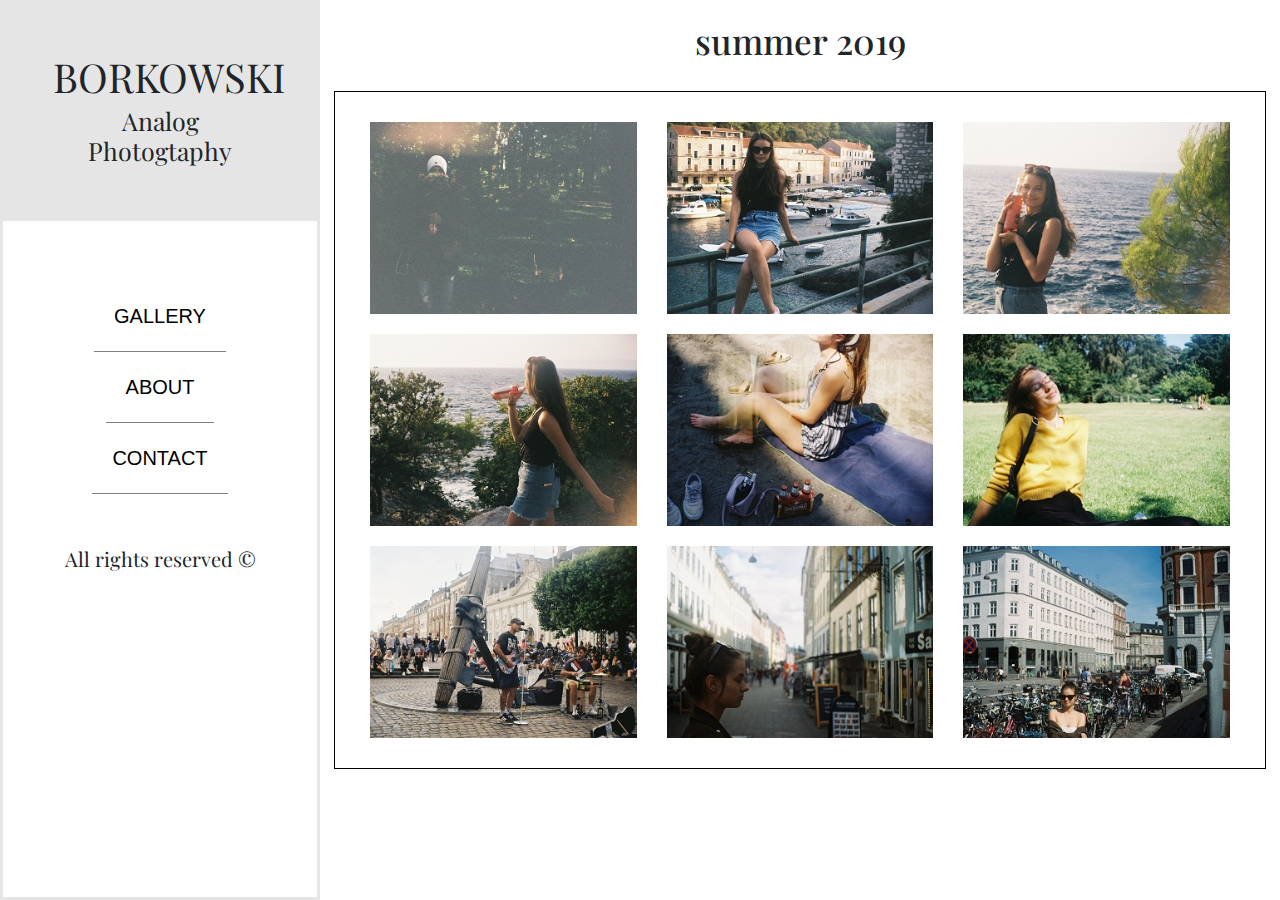
<file: index.html>
<!DOCTYPE html>
<html lang="en">

<head>
    <meta charset="UTF-8">
    <meta name="viewport" content="width=device-width, initial-scale=1.0">
    <meta http-equiv="X-UA-Compatible" content="ie=edge">
    <link rel="stylesheet" href="https://stackpath.bootstrapcdn.com/bootstrap/4.4.1/css/bootstrap.min.css"
        integrity="sha384-Vkoo8x4CGsO3+Hhxv8T/Q5PaXtkKtu6ug5TOeNV6gBiFeWPGFN9MuhOf23Q9Ifjh" crossorigin="anonymous">
    <link href="https://fonts.googleapis.com/css?family=Playfair+Display:400,700&display=swap" rel="stylesheet">
    <link rel="stylesheet" href="hamburgers.min.css">
    <link rel="stylesheet" href="dist/css/lightbox.min.css">
    <link rel="stylesheet" href="styles.css">

    <title>Gallery</title>
</head>

<body>

    <div class='loader-wrapper'>
        <span class="loader"><span class="loader-inner"></span></span>
    </div>

    <aside>
        <div class="text">
            <h1>Borkowski</h1>
            <h2>Analog Photogtaphy</h2>
        </div>
        <nav>
            <ul>
                <li><a href="index.html">Gallery</a></li>
                <li><a href="about.html">About</a></li>
                <li><a href="contact.html">Contact</a></li>
            </ul>
        </nav>
        <footer>
            <p>All rights reserved &copy</p>
        </footer>
    </aside>

    <button class="hamburger hamburger--elastic" type="button">
        <span class="hamburger-box">
            <span class="hamburger-inner"></span>
        </span>
    </button>




    <main>
        <section class="summer_2019">

            <h1>summer 2019</h1>



            <div class="container">

                <div class="row">
                    <div class="col-sm-6 col-lg-4 my-3 ">
                        <a href="img/1.JPG" data-lightbox="summer_2019"><img src="img/1_thumbnail.JPG"
                                alt="zdjecie pierwsze"></a>

                    </div>

                    <div class="col-sm-6 col-lg-4 my-3 ">
                        <a href="img/2.JPG" data-lightbox="summer_2019"><img src="img/2_thumbnail.JPG"
                                alt="zdjecie drugie"></a>

                    </div>

                    <div class="col-sm-6 col-lg-4 my-3 ">
                        <a href="img/3.JPG" data-lightbox="summer_2019"><img src="img/3_thumbnail.JPG"
                                alt="zdjecie trzecie"></a>

                    </div>

                    <div class="col-sm-6 col-lg-4 my-3 ">
                        <a href="img/4.JPG" data-lightbox="summer_2019"><img src="img/4_thumbnail.JPG"
                                alt="zdjecie czwarte"></a>

                    </div>


                    <div class="col-sm-6 col-lg-4 my-3 ">
                        <a href="img/6.JPG" data-lightbox="summer_2019"><img src="img/6_thumbnail.JPG"
                                alt="zdjecie szoste"></a>

                    </div>

                    <div class="col-sm-6 col-lg-4 my-3 ">
                        <a href="img/7.JPG" data-lightbox="summer_2019"><img src="img/7_thumbnail.JPG"
                                alt="zdjecie siodme"></a>

                    </div>

                    <div class="col-sm-6 col-lg-4 my-3 ">
                        <a href="img/8.JPG" data-lightbox="summer_2019"><img src="img/8_thumbnail.JPG"
                                alt="zdjecie osme"></a>

                    </div>


                    <div class="col-sm-6 col-lg-4 my-3 ">
                        <a href="img/9.JPG" data-lightbox="summer_2019"><img src="img/9_thumbnail.JPG"
                                alt="zdjecie dziewiate"></a>

                    </div>

                    <div class="col-sm-6 col-lg-4 my-3 ">
                        <a href="img/10.JPG" data-lightbox="summer_2019"><img src="img/10_thumbnail.JPG"
                                alt="zdjecie dziesiate"></a>

                    </div>


                </div>
            </div>

        </section>



    </main>


    <script src="https://code.jquery.com/jquery-3.4.1.slim.min.js"
        integrity="sha384-J6qa4849blE2+poT4WnyKhv5vZF5SrPo0iEjwBvKU7imGFAV0wwj1yYfoRSJoZ+n" crossorigin="anonymous">
    </script>
    <script src="https://cdn.jsdelivr.net/npm/popper.js@1.16.0/dist/umd/popper.min.js"
        integrity="sha384-Q6E9RHvbIyZFJoft+2mJbHaEWldlvI9IOYy5n3zV9zzTtmI3UksdQRVvoxMfooAo" crossorigin="anonymous">
    </script>
    <script src="https://stackpath.bootstrapcdn.com/bootstrap/4.4.1/js/bootstrap.min.js"
        integrity="sha384-wfSDF2E50Y2D1uUdj0O3uMBJnjuUD4Ih7YwaYd1iqfktj0Uod8GCExl3Og8ifwB6" crossorigin="anonymous">
    </script>
    <script src="dist/js/lightbox-plus-jquery.min.js"></script>

    <script src="script.js"></script>
</body>

</html>
</file>
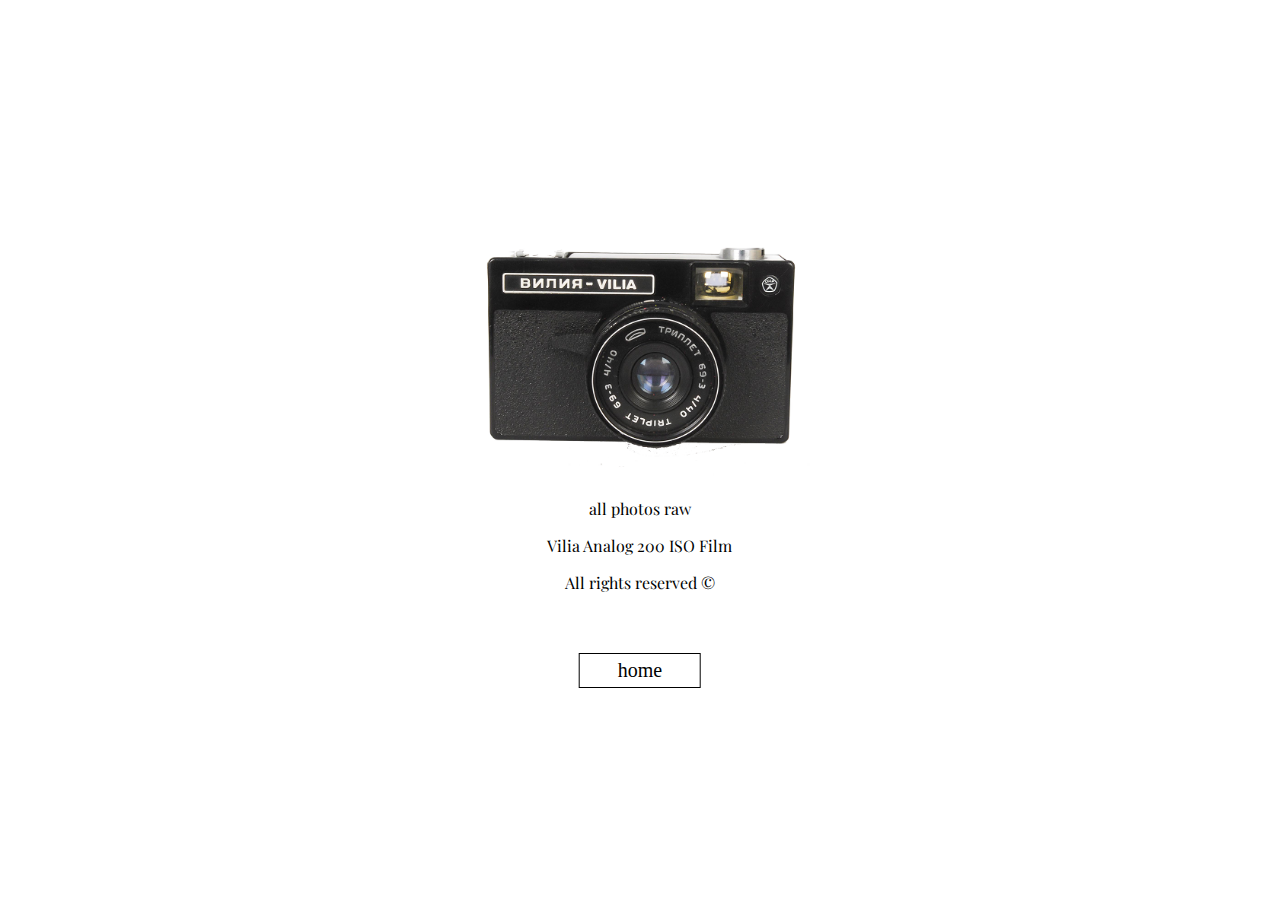
<file: about.html>
<!DOCTYPE html>
<html lang="en">

<head>
    <meta charset="UTF-8">
    <meta name="viewport" content="width=device-width, initial-scale=1.0">
    <meta http-equiv="X-UA-Compatible" content="ie=edge">
    <link href="https://fonts.googleapis.com/css?family=Playfair+Display:400,700&display=swap" rel="stylesheet">
    <title>About</title>
</head>

<style>
    .about {
        position: absolute;
        top: 50%;
        left: 50%;
        transform: translate(-50%, -50%);
    }

    .about img {
        height: 30vh;
        display: block;
        margin: 0 auto;
    }

    .about p {
        text-align: center;
        font-family: 'Playfair Display', serif;

    }


    .about a {
        border: 1px solid black;
        font-size: 20px;
        padding: 5px 10px;
        background-color: transparent;
        text-align: center;
        text-decoration: none;
        color: black;
        display: block;
        width: 100px;
        margin: 0 auto;
        margin-top: 60px;
        position: relative;
        transition: .5s;
        overflow: hidden;
    }

    a::before {
        content: "";
        width: 122px;
        height: 100%;
        background-color: black;
        position: absolute;
        bottom: 0;
        left: -102%;
        transition: .5s;
        z-index: -1;
    }

    a:hover::before {
        left: 0;
    }

    a:hover {
        color: white;
    }
</style>

<body>
    <div class="about">
        <img src="img/vilia.png" alt="aparat">
        <p>all photos raw</p>
        <p>Vilia Analog 200 ISO Film</p>
        <p>All rights reserved &copy</p>
        <a href="index.html">home</a>
    </div>
</body>

</html>
</file>
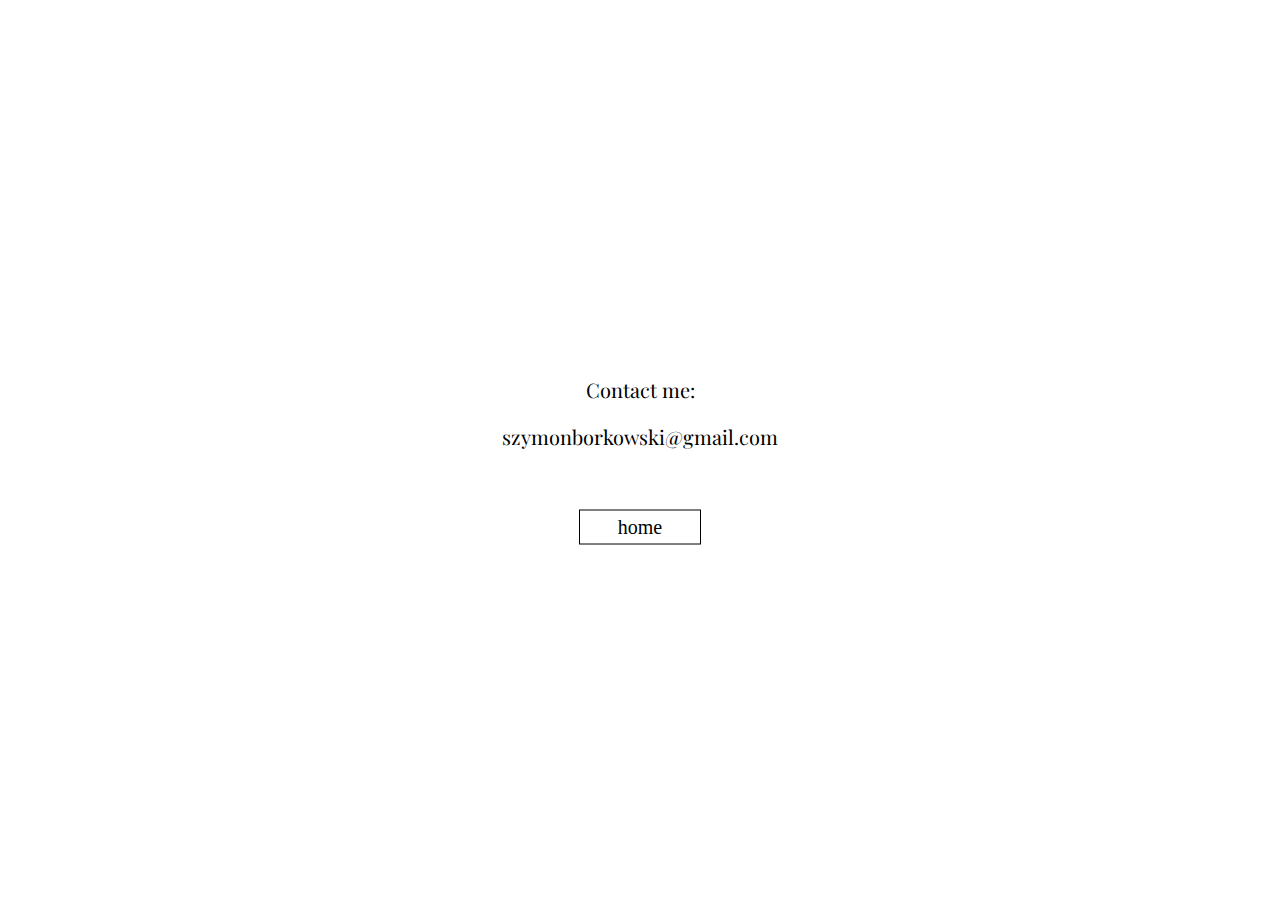
<file: contact.html>
<!DOCTYPE html>
<html lang="en">

<head>
    <meta charset="UTF-8">
    <meta name="viewport" content="width=device-width, initial-scale=1.0">
    <meta http-equiv="X-UA-Compatible" content="ie=edge">
    <link href="https://fonts.googleapis.com/css?family=Playfair+Display:400,700&display=swap" rel="stylesheet">
    <title>Contact</title>
</head>
<style>
    .contact {
        position: absolute;
        top: 50%;
        left: 50%;
        transform: translate(-50%, -50%);
    }

    p {
        text-align: center;
        font-family: 'Playfair Display', serif;
        font-size: 20px;
    }

    .contact a {

        font-size: 20px;
        padding: 5px 10px;
        background-color: transparent;
        text-align: center;
        text-decoration: none;
        color: black;
        display: block;
        width: 100px;
        margin: 0 auto;
        margin-top: 60px;
        position: relative;
        transition: .5s;
        overflow: hidden;
        border: 1px solid black;
    }

    a::before {
        content: "";
        width: 122px;
        height: 100%;
        background-color: black;
        position: absolute;
        bottom: 0;
        left: -102%;
        transition: .5s;
        z-index: -1;
    }

    a:hover::before {
        left: 0;
    }

    a:hover {
        color: white;
    }
</style>

<body>
    <div class="contact">
        <p>Contact me:</p>
        <p>szymonborkowski@gmail.com</p>
        <a href="index.html">home</a>
    </div>



</body>

</html>
</file>
<file: styles.css>
* {
    margin: 0;
    padding: 0;
    box-sizing: border-box;
}

html {

    font-size: 10px;
}

body {
    min-height: 100vh;

}

/* loader */
.loader-wrapper {
    background-color: #242F3F;
    position: absolute;
    top: 0;
    left: 0;
    display: flex;
    justify-content: center;
    align-items: center;
    width: 100%;
    height: 100%;
    z-index: 2;

}

.loader {
    display: inline-block;
    width: 30px;
    height: 30px;
    position: relative;
    border: 4px solid #Fff;
    animation: loader 2s infinite ease;
}

.loader-inner {
    vertical-align: top;
    display: inline-block;
    width: 100%;
    background-color: #fff;
    animation: loader-inner 2s infinite ease-in;
}

@keyframes loader {
    0% {
        transform: rotate(0deg);
    }

    25% {
        transform: rotate(180deg);
    }

    50% {
        transform: rotate(180deg);
    }

    75% {
        transform: rotate(360deg);
    }

    100% {
        transform: rotate(360deg);
    }
}

@keyframes loader-inner {
    0% {
        height: 0%;
    }

    25% {
        height: 0%;
    }

    50% {
        height: 100%;
    }

    75% {
        height: 100%;
    }

    100% {
        height: 0%;
    }
}

/* aside  */
aside {
    position: fixed;
    top: 0;
    left: 0;
    width: 25%;
    height: 100vh;
    background-color: #fff;
    border: 3px solid rgba(0, 0, 0, 0.1);
    overflow: hidden;
}

aside .text {
    padding: 50px;
    text-align: center;
    font-family: 'Playfair Display', serif;
    background-color: rgba(0, 0, 0, 0.1);



}

aside .text h1 {
    font-size: 5rem;
    font-weight: 100;
    text-transform: uppercase;
}

aside .text h2 {
    font-size: 3rem;
    font-weight: 100;

}

aside nav {
    margin-top: 100px;
}

aside nav ul {
    list-style: none;
    display: flex;
    flex-direction: column;
    align-items: center;
}

aside nav ul li {


    position: relative;
    margin: 20px;
    overflow: hidden;
    border-bottom: 1px solid grey;
}

aside nav ul li a {
    display: block;
    padding: 20px;

}


aside nav ul li a::after {
    content: '';
    position: absolute;
    left: -100%;
    bottom: 0;
    width: 100%;
    height: 3px;
    background-color: black;
    transition: .5s;
}

aside nav ul li a:hover::after {
    left: 0;
}

aside nav ul li a:hover {
    color: black;
    text-decoration: none;

}




aside nav ul li a {
    text-decoration: none;
    font-size: 2rem;
    color: black;
    text-transform: uppercase;
}

aside footer p {
    text-align: center;
    margin-top: 50px;
    font-size: 2rem;
    font-family: 'Playfair Display', serif;
}

main {
    width: 75%;
    position: absolute;
    top: 0;
    right: 0;
}

img {
    width: 100%;
    transition: .2s;
}

.container {
    margin: 0 auto;
    padding: 3%;
}

img:hover {
    box-shadow: 0 0 10px black;
    transform: scale(1.05);
    cursor: pointer;
}

.hamburger {
    display: none;
    position: fixed;
    z-index: 1;
    top: 20px;
    left: 20px;

}

section {
    font-family: 'Playfair Display', serif;

}

section h1 {
    font-size: 3.5rem;
    text-align: center;
    margin-bottom: 0;
    margin-top: 20px;

}

.row {
    border: 1px solid black;
    padding: 20px;
}


@media (max-width:1400px) {

    aside nav ul li {

        margin: 0;

    }

    aside .text h1 {
        font-size: 4rem;

    }

    aside .text h2 {
        font-size: 2.5rem;


    }

    aside nav {
        margin-top: 60px;
    }
}

@media (max-width:1200px) {
    aside {
        width: 32%;
    }

    main {
        width: 68%;
    }

    .row {
        margin: 10px;
    }

}

@media (orientation:landscape) and (max-width:830px) {
    aside {
        height: 60vh;
        width: 100%;
        top: -60vh;
        left: 0;
        transition: 1s;
        z-index: 1;

    }


    aside.active {
        top: 0;

    }

    aside .text {
        padding: 20px;
    }

    aside .text h1 {
        font-size: 2.2rem;
    }

    aside .text h2 {
        font-size: 1.4rem;
    }

    aside nav {
        margin-top: 20px;
    }

    aside nav ul li a {
        font-size: 1.4rem;
    }

    main {
        width: 100%
    }

    .hamburger {
        display: block;
    }
}

@media (orientation:landscape) and (max-width:825px) {
    aside {
        height: 100vh;
        top: -100vh;
    }

    aside .text h1 {
        font-size: 3rem;
    }

    aside .text h2 {
        font-size: 1.5rem;
    }

    aside nav ul li a {
        font-size: 1.8rem;
    }
}

@media (max-width:1024px) and (orientation:portrait) {
    aside {
        width: 100%;
        height: 60vh;
        top: -60vh;
        left: 0;
        transition: .5s;
        z-index: 1;
    }

    aside.active {
        top: 0;

    }

    aside nav ul li {

        margin: 0;

    }

    aside .text h1 {
        font-size: 5rem;
    }

    aside nav ul li a {
        font-size: 3rem;
    }

    main {
        width: 100vw;
    }

    .hamburger {
        display: block;
    }





}

@media(max-width:420px) and (orientation:portrait) {
    aside {

        height: 75vh;
        top: -75vh;

    }



    aside .text h1 {
        font-size: 3rem;
    }

    aside .text h2 {
        font-size: 1.8rem;
    }

    aside nav ul li a {
        font-size: 1.7rem;
    }

    aside nav {
        margin-top: 30px;
    }

    main {
        width: 100vw;

    }

    .row div {
        margin: 20px;
    }

    .row {
        padding: 10px 0px;
    }

    section h1 {
        margin: 20px 0;
    }

    aside footer p {
        margin: 25px;
        font-size: 1.5rem;
    }

    .hamburger {
        position: absolute;
        top: 20px;
        left: 10px;
    }


}

@media(max-width:320px) and (orientation:portrait) {
    aside nav {
        margin-top: 10px;
    }

    aside {

        height: 85vh;
        top: -85vh;

    }

    section h1 {
        font-size: 2.7rem;
        margin-bottom: 0;
    }

    .hamburger-inner {
        width: 30px;
        height: 3px;
    }

    .hamburger-inner::after {
        width: 30px;
        height: 3px;
    }

    .hamburger-inner::before {
        width: 30px;
        height: 3px;
    }

    .hamburger-box {
        width: 30px;
    }




}
</file>
<file: hamburgers.min.css>
/*!
 * Hamburgers
 * @description Tasty CSS-animated hamburgers
 * @author Jonathan Suh @jonsuh
 * @site https://jonsuh.com/hamburgers
 * @link https://github.com/jonsuh/hamburgers
 */.hamburger{font:inherit;display:inline-block;overflow:visible;margin:0;padding:15px;cursor:pointer;transition-timing-function:linear;transition-duration:.15s;transition-property:opacity,filter;text-transform:none;color:inherit;border:0;background-color:transparent}.hamburger.is-active:hover,.hamburger:hover{opacity:.7}.hamburger.is-active .hamburger-inner,.hamburger.is-active .hamburger-inner:after,.hamburger.is-active .hamburger-inner:before{background-color:#000}.hamburger-box{position:relative;display:inline-block;width:40px;height:24px}.hamburger-inner{top:50%;display:block;margin-top:-2px}.hamburger-inner,.hamburger-inner:after,.hamburger-inner:before{position:absolute;width:40px;height:4px;transition-timing-function:ease;transition-duration:.15s;transition-property:transform;border-radius:4px;background-color:#000}.hamburger-inner:after,.hamburger-inner:before{display:block;content:""}.hamburger-inner:before{top:-10px}.hamburger-inner:after{bottom:-10px}.hamburger--3dx .hamburger-box{perspective:80px}.hamburger--3dx .hamburger-inner{transition:transform .15s cubic-bezier(.645,.045,.355,1),background-color 0s cubic-bezier(.645,.045,.355,1) .1s}.hamburger--3dx .hamburger-inner:after,.hamburger--3dx .hamburger-inner:before{transition:transform 0s cubic-bezier(.645,.045,.355,1) .1s}.hamburger--3dx.is-active .hamburger-inner{transform:rotateY(180deg);background-color:transparent!important}.hamburger--3dx.is-active .hamburger-inner:before{transform:translate3d(0,10px,0) rotate(45deg)}.hamburger--3dx.is-active .hamburger-inner:after{transform:translate3d(0,-10px,0) rotate(-45deg)}.hamburger--3dx-r .hamburger-box{perspective:80px}.hamburger--3dx-r .hamburger-inner{transition:transform .15s cubic-bezier(.645,.045,.355,1),background-color 0s cubic-bezier(.645,.045,.355,1) .1s}.hamburger--3dx-r .hamburger-inner:after,.hamburger--3dx-r .hamburger-inner:before{transition:transform 0s cubic-bezier(.645,.045,.355,1) .1s}.hamburger--3dx-r.is-active .hamburger-inner{transform:rotateY(-180deg);background-color:transparent!important}.hamburger--3dx-r.is-active .hamburger-inner:before{transform:translate3d(0,10px,0) rotate(45deg)}.hamburger--3dx-r.is-active .hamburger-inner:after{transform:translate3d(0,-10px,0) rotate(-45deg)}.hamburger--3dy .hamburger-box{perspective:80px}.hamburger--3dy .hamburger-inner{transition:transform .15s cubic-bezier(.645,.045,.355,1),background-color 0s cubic-bezier(.645,.045,.355,1) .1s}.hamburger--3dy .hamburger-inner:after,.hamburger--3dy .hamburger-inner:before{transition:transform 0s cubic-bezier(.645,.045,.355,1) .1s}.hamburger--3dy.is-active .hamburger-inner{transform:rotateX(-180deg);background-color:transparent!important}.hamburger--3dy.is-active .hamburger-inner:before{transform:translate3d(0,10px,0) rotate(45deg)}.hamburger--3dy.is-active .hamburger-inner:after{transform:translate3d(0,-10px,0) rotate(-45deg)}.hamburger--3dy-r .hamburger-box{perspective:80px}.hamburger--3dy-r .hamburger-inner{transition:transform .15s cubic-bezier(.645,.045,.355,1),background-color 0s cubic-bezier(.645,.045,.355,1) .1s}.hamburger--3dy-r .hamburger-inner:after,.hamburger--3dy-r .hamburger-inner:before{transition:transform 0s cubic-bezier(.645,.045,.355,1) .1s}.hamburger--3dy-r.is-active .hamburger-inner{transform:rotateX(180deg);background-color:transparent!important}.hamburger--3dy-r.is-active .hamburger-inner:before{transform:translate3d(0,10px,0) rotate(45deg)}.hamburger--3dy-r.is-active .hamburger-inner:after{transform:translate3d(0,-10px,0) rotate(-45deg)}.hamburger--3dxy .hamburger-box{perspective:80px}.hamburger--3dxy .hamburger-inner{transition:transform .15s cubic-bezier(.645,.045,.355,1),background-color 0s cubic-bezier(.645,.045,.355,1) .1s}.hamburger--3dxy .hamburger-inner:after,.hamburger--3dxy .hamburger-inner:before{transition:transform 0s cubic-bezier(.645,.045,.355,1) .1s}.hamburger--3dxy.is-active .hamburger-inner{transform:rotateX(180deg) rotateY(180deg);background-color:transparent!important}.hamburger--3dxy.is-active .hamburger-inner:before{transform:translate3d(0,10px,0) rotate(45deg)}.hamburger--3dxy.is-active .hamburger-inner:after{transform:translate3d(0,-10px,0) rotate(-45deg)}.hamburger--3dxy-r .hamburger-box{perspective:80px}.hamburger--3dxy-r .hamburger-inner{transition:transform .15s cubic-bezier(.645,.045,.355,1),background-color 0s cubic-bezier(.645,.045,.355,1) .1s}.hamburger--3dxy-r .hamburger-inner:after,.hamburger--3dxy-r .hamburger-inner:before{transition:transform 0s cubic-bezier(.645,.045,.355,1) .1s}.hamburger--3dxy-r.is-active .hamburger-inner{transform:rotateX(180deg) rotateY(180deg) rotate(-180deg);background-color:transparent!important}.hamburger--3dxy-r.is-active .hamburger-inner:before{transform:translate3d(0,10px,0) rotate(45deg)}.hamburger--3dxy-r.is-active .hamburger-inner:after{transform:translate3d(0,-10px,0) rotate(-45deg)}.hamburger--arrow.is-active .hamburger-inner:before{transform:translate3d(-8px,0,0) rotate(-45deg) scaleX(.7)}.hamburger--arrow.is-active .hamburger-inner:after{transform:translate3d(-8px,0,0) rotate(45deg) scaleX(.7)}.hamburger--arrow-r.is-active .hamburger-inner:before{transform:translate3d(8px,0,0) rotate(45deg) scaleX(.7)}.hamburger--arrow-r.is-active .hamburger-inner:after{transform:translate3d(8px,0,0) rotate(-45deg) scaleX(.7)}.hamburger--arrowalt .hamburger-inner:before{transition:top .1s ease .1s,transform .1s cubic-bezier(.165,.84,.44,1)}.hamburger--arrowalt .hamburger-inner:after{transition:bottom .1s ease .1s,transform .1s cubic-bezier(.165,.84,.44,1)}.hamburger--arrowalt.is-active .hamburger-inner:before{top:0;transition:top .1s ease,transform .1s cubic-bezier(.895,.03,.685,.22) .1s;transform:translate3d(-8px,-10px,0) rotate(-45deg) scaleX(.7)}.hamburger--arrowalt.is-active .hamburger-inner:after{bottom:0;transition:bottom .1s ease,transform .1s cubic-bezier(.895,.03,.685,.22) .1s;transform:translate3d(-8px,10px,0) rotate(45deg) scaleX(.7)}.hamburger--arrowalt-r .hamburger-inner:before{transition:top .1s ease .1s,transform .1s cubic-bezier(.165,.84,.44,1)}.hamburger--arrowalt-r .hamburger-inner:after{transition:bottom .1s ease .1s,transform .1s cubic-bezier(.165,.84,.44,1)}.hamburger--arrowalt-r.is-active .hamburger-inner:before{top:0;transition:top .1s ease,transform .1s cubic-bezier(.895,.03,.685,.22) .1s;transform:translate3d(8px,-10px,0) rotate(45deg) scaleX(.7)}.hamburger--arrowalt-r.is-active .hamburger-inner:after{bottom:0;transition:bottom .1s ease,transform .1s cubic-bezier(.895,.03,.685,.22) .1s;transform:translate3d(8px,10px,0) rotate(-45deg) scaleX(.7)}.hamburger--arrowturn.is-active .hamburger-inner{transform:rotate(-180deg)}.hamburger--arrowturn.is-active .hamburger-inner:before{transform:translate3d(8px,0,0) rotate(45deg) scaleX(.7)}.hamburger--arrowturn.is-active .hamburger-inner:after{transform:translate3d(8px,0,0) rotate(-45deg) scaleX(.7)}.hamburger--arrowturn-r.is-active .hamburger-inner{transform:rotate(-180deg)}.hamburger--arrowturn-r.is-active .hamburger-inner:before{transform:translate3d(-8px,0,0) rotate(-45deg) scaleX(.7)}.hamburger--arrowturn-r.is-active .hamburger-inner:after{transform:translate3d(-8px,0,0) rotate(45deg) scaleX(.7)}.hamburger--boring .hamburger-inner,.hamburger--boring .hamburger-inner:after,.hamburger--boring .hamburger-inner:before{transition-property:none}.hamburger--boring.is-active .hamburger-inner{transform:rotate(45deg)}.hamburger--boring.is-active .hamburger-inner:before{top:0;opacity:0}.hamburger--boring.is-active .hamburger-inner:after{bottom:0;transform:rotate(-90deg)}.hamburger--collapse .hamburger-inner{top:auto;bottom:0;transition-delay:.13s;transition-timing-function:cubic-bezier(.55,.055,.675,.19);transition-duration:.13s}.hamburger--collapse .hamburger-inner:after{top:-20px;transition:top .2s cubic-bezier(.33333,.66667,.66667,1) .2s,opacity .1s linear}.hamburger--collapse .hamburger-inner:before{transition:top .12s cubic-bezier(.33333,.66667,.66667,1) .2s,transform .13s cubic-bezier(.55,.055,.675,.19)}.hamburger--collapse.is-active .hamburger-inner{transition-delay:.22s;transition-timing-function:cubic-bezier(.215,.61,.355,1);transform:translate3d(0,-10px,0) rotate(-45deg)}.hamburger--collapse.is-active .hamburger-inner:after{top:0;transition:top .2s cubic-bezier(.33333,0,.66667,.33333),opacity .1s linear .22s;opacity:0}.hamburger--collapse.is-active .hamburger-inner:before{top:0;transition:top .1s cubic-bezier(.33333,0,.66667,.33333) .16s,transform .13s cubic-bezier(.215,.61,.355,1) .25s;transform:rotate(-90deg)}.hamburger--collapse-r .hamburger-inner{top:auto;bottom:0;transition-delay:.13s;transition-timing-function:cubic-bezier(.55,.055,.675,.19);transition-duration:.13s}.hamburger--collapse-r .hamburger-inner:after{top:-20px;transition:top .2s cubic-bezier(.33333,.66667,.66667,1) .2s,opacity .1s linear}.hamburger--collapse-r .hamburger-inner:before{transition:top .12s cubic-bezier(.33333,.66667,.66667,1) .2s,transform .13s cubic-bezier(.55,.055,.675,.19)}.hamburger--collapse-r.is-active .hamburger-inner{transition-delay:.22s;transition-timing-function:cubic-bezier(.215,.61,.355,1);transform:translate3d(0,-10px,0) rotate(45deg)}.hamburger--collapse-r.is-active .hamburger-inner:after{top:0;transition:top .2s cubic-bezier(.33333,0,.66667,.33333),opacity .1s linear .22s;opacity:0}.hamburger--collapse-r.is-active .hamburger-inner:before{top:0;transition:top .1s cubic-bezier(.33333,0,.66667,.33333) .16s,transform .13s cubic-bezier(.215,.61,.355,1) .25s;transform:rotate(90deg)}.hamburger--elastic .hamburger-inner{top:2px;transition-timing-function:cubic-bezier(.68,-.55,.265,1.55);transition-duration:.275s}.hamburger--elastic .hamburger-inner:before{top:10px;transition:opacity .125s ease .275s}.hamburger--elastic .hamburger-inner:after{top:20px;transition:transform .275s cubic-bezier(.68,-.55,.265,1.55)}.hamburger--elastic.is-active .hamburger-inner{transition-delay:75ms;transform:translate3d(0,10px,0) rotate(135deg)}.hamburger--elastic.is-active .hamburger-inner:before{transition-delay:0s;opacity:0}.hamburger--elastic.is-active .hamburger-inner:after{transition-delay:75ms;transform:translate3d(0,-20px,0) rotate(-270deg)}.hamburger--elastic-r .hamburger-inner{top:2px;transition-timing-function:cubic-bezier(.68,-.55,.265,1.55);transition-duration:.275s}.hamburger--elastic-r .hamburger-inner:before{top:10px;transition:opacity .125s ease .275s}.hamburger--elastic-r .hamburger-inner:after{top:20px;transition:transform .275s cubic-bezier(.68,-.55,.265,1.55)}.hamburger--elastic-r.is-active .hamburger-inner{transition-delay:75ms;transform:translate3d(0,10px,0) rotate(-135deg)}.hamburger--elastic-r.is-active .hamburger-inner:before{transition-delay:0s;opacity:0}.hamburger--elastic-r.is-active .hamburger-inner:after{transition-delay:75ms;transform:translate3d(0,-20px,0) rotate(270deg)}.hamburger--emphatic{overflow:hidden}.hamburger--emphatic .hamburger-inner{transition:background-color .125s ease-in .175s}.hamburger--emphatic .hamburger-inner:before{left:0;transition:transform .125s cubic-bezier(.6,.04,.98,.335),top .05s linear .125s,left .125s ease-in .175s}.hamburger--emphatic .hamburger-inner:after{top:10px;right:0;transition:transform .125s cubic-bezier(.6,.04,.98,.335),top .05s linear .125s,right .125s ease-in .175s}.hamburger--emphatic.is-active .hamburger-inner{transition-delay:0s;transition-timing-function:ease-out;background-color:transparent!important}.hamburger--emphatic.is-active .hamburger-inner:before{top:-80px;left:-80px;transition:left .125s ease-out,top .05s linear .125s,transform .125s cubic-bezier(.075,.82,.165,1) .175s;transform:translate3d(80px,80px,0) rotate(45deg)}.hamburger--emphatic.is-active .hamburger-inner:after{top:-80px;right:-80px;transition:right .125s ease-out,top .05s linear .125s,transform .125s cubic-bezier(.075,.82,.165,1) .175s;transform:translate3d(-80px,80px,0) rotate(-45deg)}.hamburger--emphatic-r{overflow:hidden}.hamburger--emphatic-r .hamburger-inner{transition:background-color .125s ease-in .175s}.hamburger--emphatic-r .hamburger-inner:before{left:0;transition:transform .125s cubic-bezier(.6,.04,.98,.335),top .05s linear .125s,left .125s ease-in .175s}.hamburger--emphatic-r .hamburger-inner:after{top:10px;right:0;transition:transform .125s cubic-bezier(.6,.04,.98,.335),top .05s linear .125s,right .125s ease-in .175s}.hamburger--emphatic-r.is-active .hamburger-inner{transition-delay:0s;transition-timing-function:ease-out;background-color:transparent!important}.hamburger--emphatic-r.is-active .hamburger-inner:before{top:80px;left:-80px;transition:left .125s ease-out,top .05s linear .125s,transform .125s cubic-bezier(.075,.82,.165,1) .175s;transform:translate3d(80px,-80px,0) rotate(-45deg)}.hamburger--emphatic-r.is-active .hamburger-inner:after{top:80px;right:-80px;transition:right .125s ease-out,top .05s linear .125s,transform .125s cubic-bezier(.075,.82,.165,1) .175s;transform:translate3d(-80px,-80px,0) rotate(45deg)}.hamburger--minus .hamburger-inner:after,.hamburger--minus .hamburger-inner:before{transition:bottom .08s ease-out 0s,top .08s ease-out 0s,opacity 0s linear}.hamburger--minus.is-active .hamburger-inner:after,.hamburger--minus.is-active .hamburger-inner:before{transition:bottom .08s ease-out,top .08s ease-out,opacity 0s linear .08s;opacity:0}.hamburger--minus.is-active .hamburger-inner:before{top:0}.hamburger--minus.is-active .hamburger-inner:after{bottom:0}.hamburger--slider .hamburger-inner{top:2px}.hamburger--slider .hamburger-inner:before{top:10px;transition-timing-function:ease;transition-duration:.15s;transition-property:transform,opacity}.hamburger--slider .hamburger-inner:after{top:20px}.hamburger--slider.is-active .hamburger-inner{transform:translate3d(0,10px,0) rotate(45deg)}.hamburger--slider.is-active .hamburger-inner:before{transform:rotate(-45deg) translate3d(-5.71429px,-6px,0);opacity:0}.hamburger--slider.is-active .hamburger-inner:after{transform:translate3d(0,-20px,0) rotate(-90deg)}.hamburger--slider-r .hamburger-inner{top:2px}.hamburger--slider-r .hamburger-inner:before{top:10px;transition-timing-function:ease;transition-duration:.15s;transition-property:transform,opacity}.hamburger--slider-r .hamburger-inner:after{top:20px}.hamburger--slider-r.is-active .hamburger-inner{transform:translate3d(0,10px,0) rotate(-45deg)}.hamburger--slider-r.is-active .hamburger-inner:before{transform:rotate(45deg) translate3d(5.71429px,-6px,0);opacity:0}.hamburger--slider-r.is-active .hamburger-inner:after{transform:translate3d(0,-20px,0) rotate(90deg)}.hamburger--spin .hamburger-inner{transition-timing-function:cubic-bezier(.55,.055,.675,.19);transition-duration:.22s}.hamburger--spin .hamburger-inner:before{transition:top .1s ease-in .25s,opacity .1s ease-in}.hamburger--spin .hamburger-inner:after{transition:bottom .1s ease-in .25s,transform .22s cubic-bezier(.55,.055,.675,.19)}.hamburger--spin.is-active .hamburger-inner{transition-delay:.12s;transition-timing-function:cubic-bezier(.215,.61,.355,1);transform:rotate(225deg)}.hamburger--spin.is-active .hamburger-inner:before{top:0;transition:top .1s ease-out,opacity .1s ease-out .12s;opacity:0}.hamburger--spin.is-active .hamburger-inner:after{bottom:0;transition:bottom .1s ease-out,transform .22s cubic-bezier(.215,.61,.355,1) .12s;transform:rotate(-90deg)}.hamburger--spin-r .hamburger-inner{transition-timing-function:cubic-bezier(.55,.055,.675,.19);transition-duration:.22s}.hamburger--spin-r .hamburger-inner:before{transition:top .1s ease-in .25s,opacity .1s ease-in}.hamburger--spin-r .hamburger-inner:after{transition:bottom .1s ease-in .25s,transform .22s cubic-bezier(.55,.055,.675,.19)}.hamburger--spin-r.is-active .hamburger-inner{transition-delay:.12s;transition-timing-function:cubic-bezier(.215,.61,.355,1);transform:rotate(-225deg)}.hamburger--spin-r.is-active .hamburger-inner:before{top:0;transition:top .1s ease-out,opacity .1s ease-out .12s;opacity:0}.hamburger--spin-r.is-active .hamburger-inner:after{bottom:0;transition:bottom .1s ease-out,transform .22s cubic-bezier(.215,.61,.355,1) .12s;transform:rotate(90deg)}.hamburger--spring .hamburger-inner{top:2px;transition:background-color 0s linear .13s}.hamburger--spring .hamburger-inner:before{top:10px;transition:top .1s cubic-bezier(.33333,.66667,.66667,1) .2s,transform .13s cubic-bezier(.55,.055,.675,.19)}.hamburger--spring .hamburger-inner:after{top:20px;transition:top .2s cubic-bezier(.33333,.66667,.66667,1) .2s,transform .13s cubic-bezier(.55,.055,.675,.19)}.hamburger--spring.is-active .hamburger-inner{transition-delay:.22s;background-color:transparent!important}.hamburger--spring.is-active .hamburger-inner:before{top:0;transition:top .1s cubic-bezier(.33333,0,.66667,.33333) .15s,transform .13s cubic-bezier(.215,.61,.355,1) .22s;transform:translate3d(0,10px,0) rotate(45deg)}.hamburger--spring.is-active .hamburger-inner:after{top:0;transition:top .2s cubic-bezier(.33333,0,.66667,.33333),transform .13s cubic-bezier(.215,.61,.355,1) .22s;transform:translate3d(0,10px,0) rotate(-45deg)}.hamburger--spring-r .hamburger-inner{top:auto;bottom:0;transition-delay:0s;transition-timing-function:cubic-bezier(.55,.055,.675,.19);transition-duration:.13s}.hamburger--spring-r .hamburger-inner:after{top:-20px;transition:top .2s cubic-bezier(.33333,.66667,.66667,1) .2s,opacity 0s linear}.hamburger--spring-r .hamburger-inner:before{transition:top .1s cubic-bezier(.33333,.66667,.66667,1) .2s,transform .13s cubic-bezier(.55,.055,.675,.19)}.hamburger--spring-r.is-active .hamburger-inner{transition-delay:.22s;transition-timing-function:cubic-bezier(.215,.61,.355,1);transform:translate3d(0,-10px,0) rotate(-45deg)}.hamburger--spring-r.is-active .hamburger-inner:after{top:0;transition:top .2s cubic-bezier(.33333,0,.66667,.33333),opacity 0s linear .22s;opacity:0}.hamburger--spring-r.is-active .hamburger-inner:before{top:0;transition:top .1s cubic-bezier(.33333,0,.66667,.33333) .15s,transform .13s cubic-bezier(.215,.61,.355,1) .22s;transform:rotate(90deg)}.hamburger--stand .hamburger-inner{transition:transform 75ms cubic-bezier(.55,.055,.675,.19) .15s,background-color 0s linear 75ms}.hamburger--stand .hamburger-inner:before{transition:top 75ms ease-in 75ms,transform 75ms cubic-bezier(.55,.055,.675,.19) 0s}.hamburger--stand .hamburger-inner:after{transition:bottom 75ms ease-in 75ms,transform 75ms cubic-bezier(.55,.055,.675,.19) 0s}.hamburger--stand.is-active .hamburger-inner{transition:transform 75ms cubic-bezier(.215,.61,.355,1) 0s,background-color 0s linear .15s;transform:rotate(90deg);background-color:transparent!important}.hamburger--stand.is-active .hamburger-inner:before{top:0;transition:top 75ms ease-out .1s,transform 75ms cubic-bezier(.215,.61,.355,1) .15s;transform:rotate(-45deg)}.hamburger--stand.is-active .hamburger-inner:after{bottom:0;transition:bottom 75ms ease-out .1s,transform 75ms cubic-bezier(.215,.61,.355,1) .15s;transform:rotate(45deg)}.hamburger--stand-r .hamburger-inner{transition:transform 75ms cubic-bezier(.55,.055,.675,.19) .15s,background-color 0s linear 75ms}.hamburger--stand-r .hamburger-inner:before{transition:top 75ms ease-in 75ms,transform 75ms cubic-bezier(.55,.055,.675,.19) 0s}.hamburger--stand-r .hamburger-inner:after{transition:bottom 75ms ease-in 75ms,transform 75ms cubic-bezier(.55,.055,.675,.19) 0s}.hamburger--stand-r.is-active .hamburger-inner{transition:transform 75ms cubic-bezier(.215,.61,.355,1) 0s,background-color 0s linear .15s;transform:rotate(-90deg);background-color:transparent!important}.hamburger--stand-r.is-active .hamburger-inner:before{top:0;transition:top 75ms ease-out .1s,transform 75ms cubic-bezier(.215,.61,.355,1) .15s;transform:rotate(-45deg)}.hamburger--stand-r.is-active .hamburger-inner:after{bottom:0;transition:bottom 75ms ease-out .1s,transform 75ms cubic-bezier(.215,.61,.355,1) .15s;transform:rotate(45deg)}.hamburger--squeeze .hamburger-inner{transition-timing-function:cubic-bezier(.55,.055,.675,.19);transition-duration:75ms}.hamburger--squeeze .hamburger-inner:before{transition:top 75ms ease .12s,opacity 75ms ease}.hamburger--squeeze .hamburger-inner:after{transition:bottom 75ms ease .12s,transform 75ms cubic-bezier(.55,.055,.675,.19)}.hamburger--squeeze.is-active .hamburger-inner{transition-delay:.12s;transition-timing-function:cubic-bezier(.215,.61,.355,1);transform:rotate(45deg)}.hamburger--squeeze.is-active .hamburger-inner:before{top:0;transition:top 75ms ease,opacity 75ms ease .12s;opacity:0}.hamburger--squeeze.is-active .hamburger-inner:after{bottom:0;transition:bottom 75ms ease,transform 75ms cubic-bezier(.215,.61,.355,1) .12s;transform:rotate(-90deg)}.hamburger--vortex .hamburger-inner{transition-timing-function:cubic-bezier(.19,1,.22,1);transition-duration:.2s}.hamburger--vortex .hamburger-inner:after,.hamburger--vortex .hamburger-inner:before{transition-delay:.1s;transition-timing-function:linear;transition-duration:0s}.hamburger--vortex .hamburger-inner:before{transition-property:top,opacity}.hamburger--vortex .hamburger-inner:after{transition-property:bottom,transform}.hamburger--vortex.is-active .hamburger-inner{transition-timing-function:cubic-bezier(.19,1,.22,1);transform:rotate(765deg)}.hamburger--vortex.is-active .hamburger-inner:after,.hamburger--vortex.is-active .hamburger-inner:before{transition-delay:0s}.hamburger--vortex.is-active .hamburger-inner:before{top:0;opacity:0}.hamburger--vortex.is-active .hamburger-inner:after{bottom:0;transform:rotate(90deg)}.hamburger--vortex-r .hamburger-inner{transition-timing-function:cubic-bezier(.19,1,.22,1);transition-duration:.2s}.hamburger--vortex-r .hamburger-inner:after,.hamburger--vortex-r .hamburger-inner:before{transition-delay:.1s;transition-timing-function:linear;transition-duration:0s}.hamburger--vortex-r .hamburger-inner:before{transition-property:top,opacity}.hamburger--vortex-r .hamburger-inner:after{transition-property:bottom,transform}.hamburger--vortex-r.is-active .hamburger-inner{transition-timing-function:cubic-bezier(.19,1,.22,1);transform:rotate(-765deg)}.hamburger--vortex-r.is-active .hamburger-inner:after,.hamburger--vortex-r.is-active .hamburger-inner:before{transition-delay:0s}.hamburger--vortex-r.is-active .hamburger-inner:before{top:0;opacity:0}.hamburger--vortex-r.is-active .hamburger-inner:after{bottom:0;transform:rotate(-90deg)}
</file>
